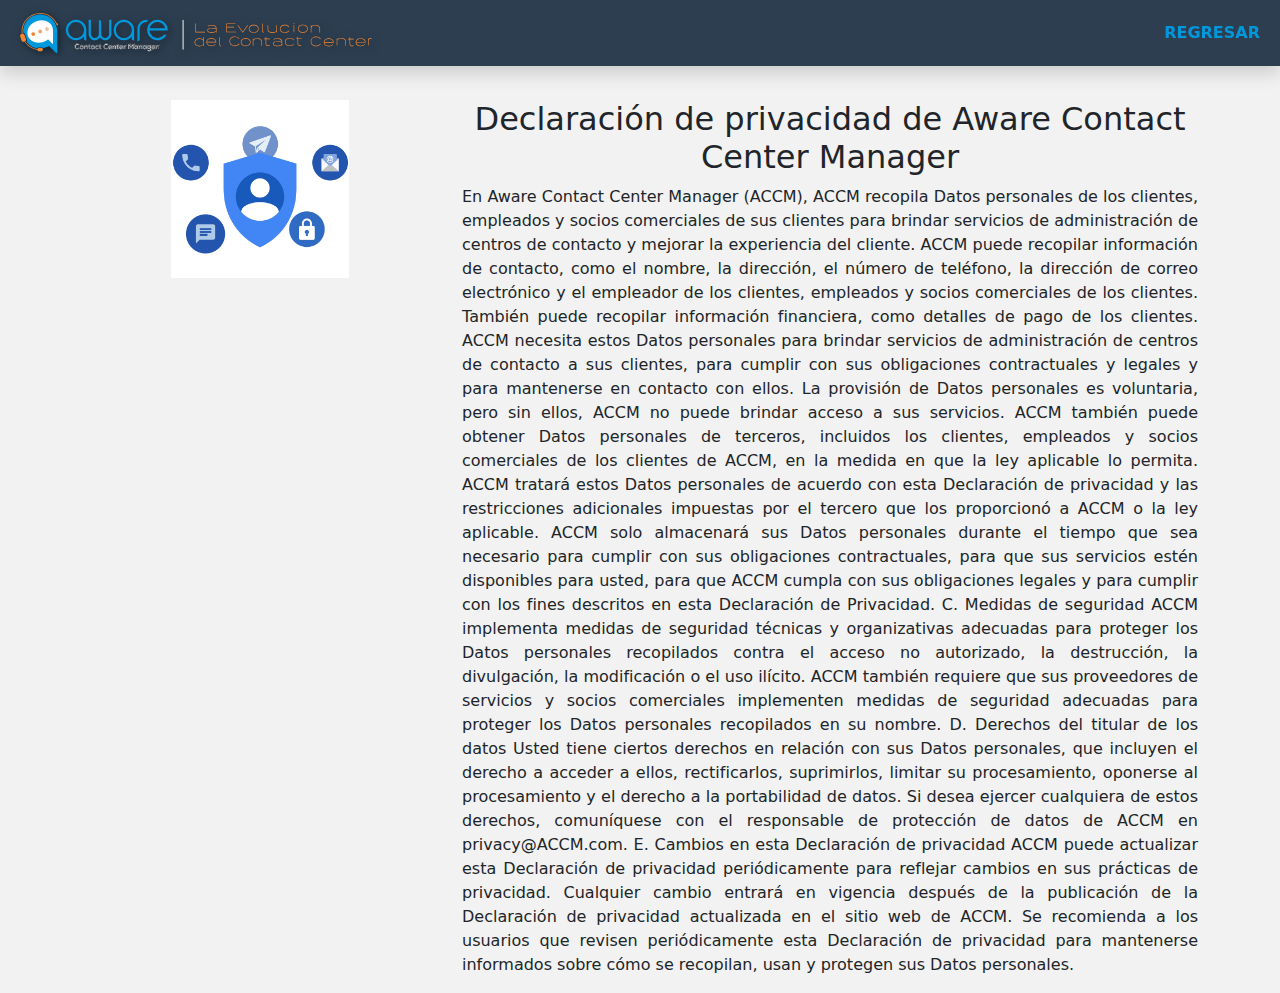
<file: privaciodad.html>
<!DOCTYPE html>
<html lang="es">
  <head>
    <meta charset="utf-8">
    <meta name="viewport" content="width=device-width, initial-scale=1">
    <title>Declaración de privacidad</title>
    <link rel="stylesheet" href="https://cdn.jsdelivr.net/npm/bootstrap@5.1.3/dist/css/bootstrap.min.css">
    <link rel="stylesheet" href="styles.css">
  </head>
  <body>
    <div class="container-fluid">
        <nav class="navbar navbar-expand-lg fixed-top shadow" style="background-color: #2c3e50" role="navigation" aria-current="true">
          <a class="navbar-brand" ><img class="shadow-svg" src="./assets/evo.svg" style=" margin-left: 20px; height: 40px;"/></a>
          <button class="navbar-toggler" type="button" data-bs-toggle="collapse" data-bs-target="#navbarNav" aria-controls="navbarNav" aria-expanded="false" aria-label="Toggle navigation">
            <span class="navbar-toggler-icon"></span>
          </button>
          <div class="collapse navbar-collapse" id="navbarNav">
            <div class="navbar-nav ms-auto " style="padding-right: 12px">
              <a class="nav-link linknav" href="/"><strong>REGRESAR</strong></a>
            </div>
          </div>
        </nav>  
            <div style="margin-top: 100px;" class="container- fluid">
                <div class="container text-center">
                    <div class="row row-cols-2">
                      <div class="col-4"><img style="width: 50%;" src="./assets/31740-privacy.gif" alt=""></div>
                      <div class="col-8"><h2 class="text-center">Declaración de privacidad de Aware Contact Center Manager</h2>
                        <p style="text-align: justify;">En Aware Contact Center Manager (ACCM), ACCM recopila Datos personales de los clientes, empleados y socios comerciales de sus clientes para brindar servicios de administración de centros de contacto y mejorar la experiencia del cliente.

                            ACCM puede recopilar información de contacto, como el nombre, la dirección, el número de teléfono, la dirección de correo electrónico y el empleador de los clientes, empleados y socios comerciales de los clientes. También puede recopilar información financiera, como detalles de pago de los clientes.
                            
                            ACCM necesita estos Datos personales para brindar servicios de administración de centros de contacto a sus clientes, para cumplir con sus obligaciones contractuales y legales y para mantenerse en contacto con ellos. La provisión de Datos personales es voluntaria, pero sin ellos, ACCM no puede brindar acceso a sus servicios.
                            
                            ACCM también puede obtener Datos personales de terceros, incluidos los clientes, empleados y socios comerciales de los clientes de ACCM, en la medida en que la ley aplicable lo permita. ACCM tratará estos Datos personales de acuerdo con esta Declaración de privacidad y las restricciones adicionales impuestas por el tercero que los proporcionó a ACCM o la ley aplicable.
                            
                            ACCM solo almacenará sus Datos personales durante el tiempo que sea necesario para cumplir con sus obligaciones contractuales, para que sus servicios estén disponibles para usted, para que ACCM cumpla con sus obligaciones legales y para cumplir con los fines descritos en esta Declaración de Privacidad.
                            
                            C. Medidas de seguridad
                            
                            ACCM implementa medidas de seguridad técnicas y organizativas adecuadas para proteger los Datos personales recopilados contra el acceso no autorizado, la destrucción, la divulgación, la modificación o el uso ilícito. ACCM también requiere que sus proveedores de servicios y socios comerciales implementen medidas de seguridad adecuadas para proteger los Datos personales recopilados en su nombre.
                            
                            D. Derechos del titular de los datos
                            
                            Usted tiene ciertos derechos en relación con sus Datos personales, que incluyen el derecho a acceder a ellos, rectificarlos, suprimirlos, limitar su procesamiento, oponerse al procesamiento y el derecho a la portabilidad de datos. Si desea ejercer cualquiera de estos derechos, comuníquese con el responsable de protección de datos de ACCM en privacy@ACCM.com.
                            
                            E. Cambios en esta Declaración de privacidad
                            
                            ACCM puede actualizar esta Declaración de privacidad periódicamente para reflejar cambios en sus prácticas de privacidad. Cualquier cambio entrará en vigencia después de la publicación de la Declaración de privacidad actualizada en el sitio web de ACCM. Se recomienda a los usuarios que revisen periódicamente esta Declaración de privacidad para mantenerse informados sobre cómo se recopilan, usan y protegen sus Datos personales.</p></div>

                    </div>
                  </div>
            </div>
    <script src="https://cdn.jsdelivr.net/npm/bootstrap@5.1.3/dist/js/bootstrap.min.js"></script>
  </body>
</html>

<style>
    body {
  background-color: #f2f2f2;
}

h2 {
  font-size: 2rem;
}

.btn-primary {
  background-color: #007bff;
  border-color: #007bff;
}

.btn-primary:hover {
  background-color: #0069d9;
  border-color: #0062cc;
}

.btn-primary i {
  margin-right: 8px;
}

@media (max-width: 767px) {
  .btn-primary {
    width: 100%;
  }
}

</style>
</file>
<file: styles.css>
.about-text {
    text-align: justify;
  }
  .linknav {
      color: #0098DD;
      border-bottom-color: #6d6d6d;
      border-bottom-width: 20px;
  }
  
  .linknav:hover {
      color: #FFFF;
      border-bottom-color: #0098DD;
      border-bottom-width: 10px;
  }
  .linknav:focus{
      color: #F38533;
      border-bottom-color: #0098DD;
      border-bottom-width: 10px;
      
  }
.nav-tabs .nav-link {
  height: 40px;
    margin-bottom: 0px;
    background: white;
    border-top-color: rgb(104, 104, 104);
    border-top-width: 5px;
    border-top-left-radius: 5px;
    border-top-right-radius: 5px;
    color:#2c3e50;
;
    border-bottom-width: 0px;
    border-bottom-color: white;
    
  }
.nav-tabs:hover .nav-link:hover {
    margin-bottom: 0px;
    background: white;
    border-top-color: rgb(83, 83, 83);
    border-top-width: 5px;
    border-top-left-radius: 5px;
    border-top-right-radius: 5px;
    border-bottom-width: 0px;
    border-bottom-color: white;
    color: gray;
  }
  .nav-tabs:active .nav-link:active {
    margin-bottom: 0px;
    background: rgb(80, 70, 70);
    border-top-color: rgb(83, 83, 83);
    border-top-width: 5px;
    border-top-left-radius: 5px;
    border-top-right-radius: 5px;
    color: gray;
    border-bottom-width: 0px;
    border-bottom-color: white;
  }

   

  .mi-div {
    position: absolute;
    overflow: hidden; /* Esconde cualquier parte del video que exceda el tamaño del div */
    width: 500px; /* Ancho del div */
    height: 300px; /* Altura del div */
}

.video-background {
    position: absolute;
    top: 0;
    left: 0;
    width: 100%;
    height: 100%;
    z-index: -1;
    overflow: hidden; /* Esconde cualquier parte del video que exceda el tamaño del div */
    clip-path: polygon(55% 0%, 100%, 25% 100%);
}
.video-background-footer {
    object-fit: cover;  
    width: 100%;
    height: 200px;
    z-index: -1;
    overflow: hidden; /* Esconde cualquier parte del video que exceda el tamaño del div */

}
.video-background-side {
    object-fit: cover;  
    width: 400px;
    height: 400px;
    z-index: -1;
    overflow: hidden; /* Esconde cualquier parte del video que exceda el tamaño del div */

}

.video-background video {
    width: 100%;
    height: 100%;
    object-fit: cover; /* Ajusta el tamaño del video al tamaño del div */
}
.overlay {
    position: absolute;
    top: 0;
    left: 0;
    width: 100%;
    height: 100%;
    background-color: rgba(0, 0, 0, 0.5);
    z-index: 1; /* Asegura que el overlay quede encima del video pero debajo del contenido del div */
}
.hero-section {
  min-height: 70vh;
  display: flex;
  justify-content: center;
  align-items: center;
}



.aware-callmanager {
  background-color: #f8f9fa00;
  font-family: 'Arial', sans-serif;
}

.aware-callmanager h2 {
  font-weight: bold;
  color: #333;
}

.aware-callmanager p.lead {
  font-size: 1.1rem;
  color: #666;
}

.aware-callmanager ul {
  padding: 0;
}

.aware-callmanager li {
  margin-bottom: 0.5rem;
}

.aware-callmanager i {
  margin-right: 0.5rem;
  font-size: 1.2rem;
  color: #007bff;
}
.attention-grabbing-section {
      background-image: linear-gradient(120deg, #2069a5 0%, #024c70 100%);
      color: #ffffff;
      padding: 4rem 2rem;
      font-family: 'Arial', sans-serif;
      text-align: center;
    }

    .attention-grabbing-section h2 {
      font-size: 2.5rem;
      font-weight: bold;
      margin-bottom: 1.5rem;
    }

    .attention-grabbing-section p {
      font-size: 1.2rem;
      line-height: 1.5;
    }
    .text-shadow {
    text-shadow: 2px 2px 4px rgb(0, 0, 0);
}
.shadow-svg {
  filter: drop-shadow(2px 2px 4px rgba(0, 0, 0, 0.5));
        }



        #demo-section {
          background-color: #f7f7f7;
          padding: 20px;
          border-radius: 10px;
        }
        
        #demo-section h2 {
          color: #0099ff;
          font-size: 28px;
          margin-bottom: 10px;
        }
        
        #demo-section p {
          font-size: 16px;
          line-height: 1.5;
          margin-bottom: 20px;
        }
        
        #demo-section form {
          display: flex;
          flex-direction: column;
          margin-bottom: 20px;
        }
        
        #demo-section label {
          font-size: 16px;
          margin-bottom: 10px;
        }
        
        #demo-section input[type="tel"] {
          padding: 10px;
          border-radius: 5px;
          border: 1px solid #ccc;
          font-size: 16px;
          margin-bottom: 10px;
        }
        
        #demo-section button {
          background-color: #0099ff;
          color: white;
          border: none;
          border-radius: 5px;
          padding: 10px;
          font-size: 16px;
          cursor: pointer;
        }
        
        #demo-section button:hover {
          background-color: #0077cc;
        }
</file>
